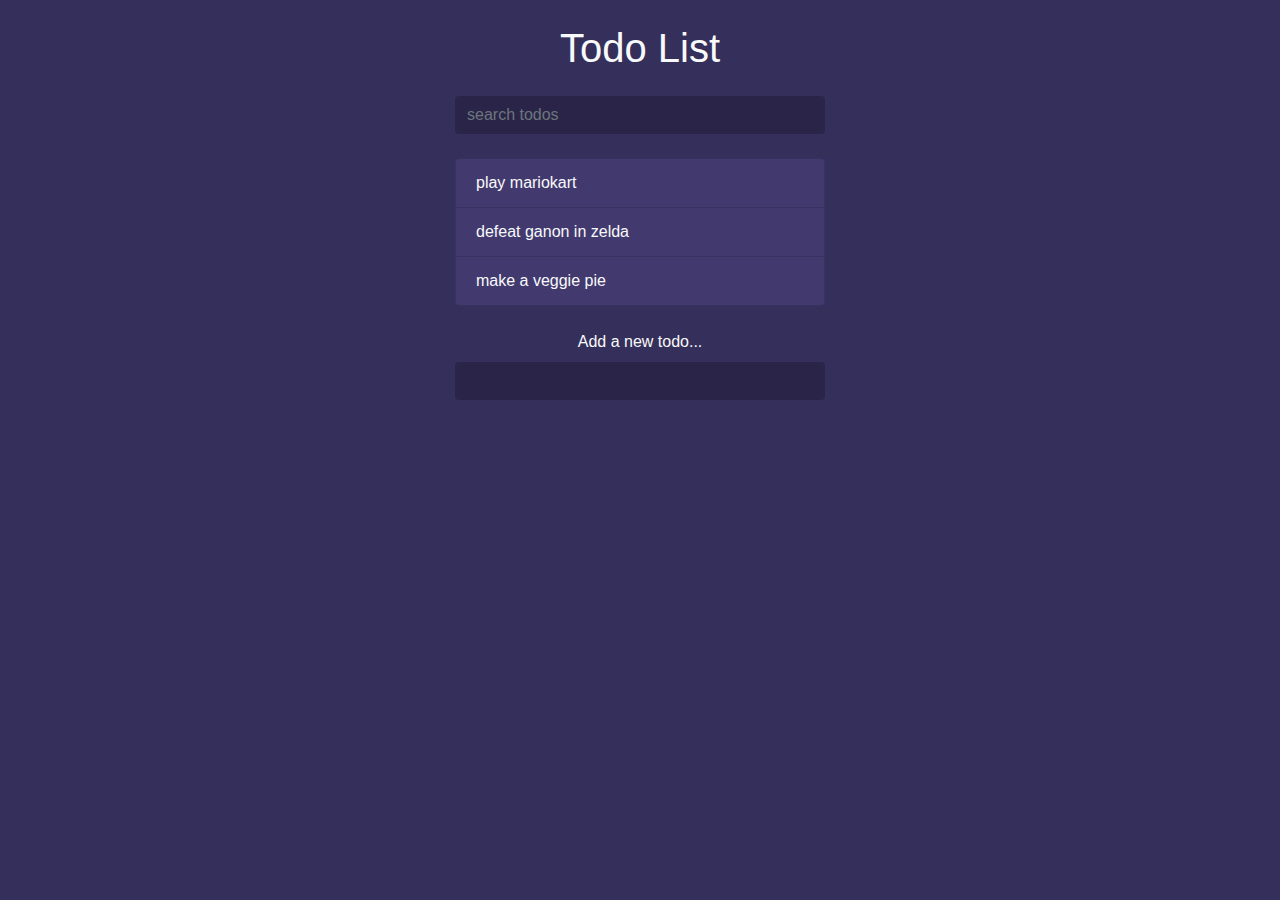
<file: chapter_9/index.html>
<html lang="en">
<head>
  <meta charset="UTF-8">
  <meta name="viewport" content="width=device-width, initial-scale=1.0">
  <meta http-equiv="X-UA-Compatible" content="ie=edge">
  <link rel="stylesheet" href="https://stackpath.bootstrapcdn.com/bootstrap/4.3.1/css/bootstrap.min.css" integrity="sha384-ggOyR0iXCbMQv3Xipma34MD+dH/1fQ784/j6cY/iJTQUOhcWr7x9JvoRxT2MZw1T" crossorigin="anonymous">
  <link rel="stylesheet" href="https://use.fontawesome.com/releases/v5.7.2/css/all.css" integrity="sha384-fnmOCqbTlWIlj8LyTjo7mOUStjsKC4pOpQbqyi7RrhN7udi9RwhKkMHpvLbHG9Sr" crossorigin="anonymous">
  <link rel="stylesheet" href="styles.css">
  <title>Todo List</title>
</head>
<body>

  <div class="container">

    <header class="text-center text-light my-4">
      <h1 class="mb-4">Todo List</h1>
      <form class="search">
        <input class="form-control m-auto" type="text" name="search" placeholder="search todos" />
      </form>
    </header>

    <ul class="list-group todos mx-auto text-light">
      <li class="list-group-item d-flex justify-content-between align-items-center">
        <span>play mariokart</span>
        <i class="far fa-trash-alt delete"></i>
      </li>
      <li class="list-group-item d-flex justify-content-between align-items-center">
        <span>defeat ganon in zelda</span>
        <i class="far fa-trash-alt delete"></i>
      </li>
      <li class="list-group-item d-flex justify-content-between align-items-center">
        <span>make a veggie pie</span>
        <i class="far fa-trash-alt delete"></i>
      </li>
    </ul>

    <form class="add text-center my-4">
      <label class="text-light">Add a new todo...</label>
      <input class="form-control m-auto" type="text" name="add" />
    </form>

  </div>
  

  <script src="app.js"></script>
</body>
</html>
</file>
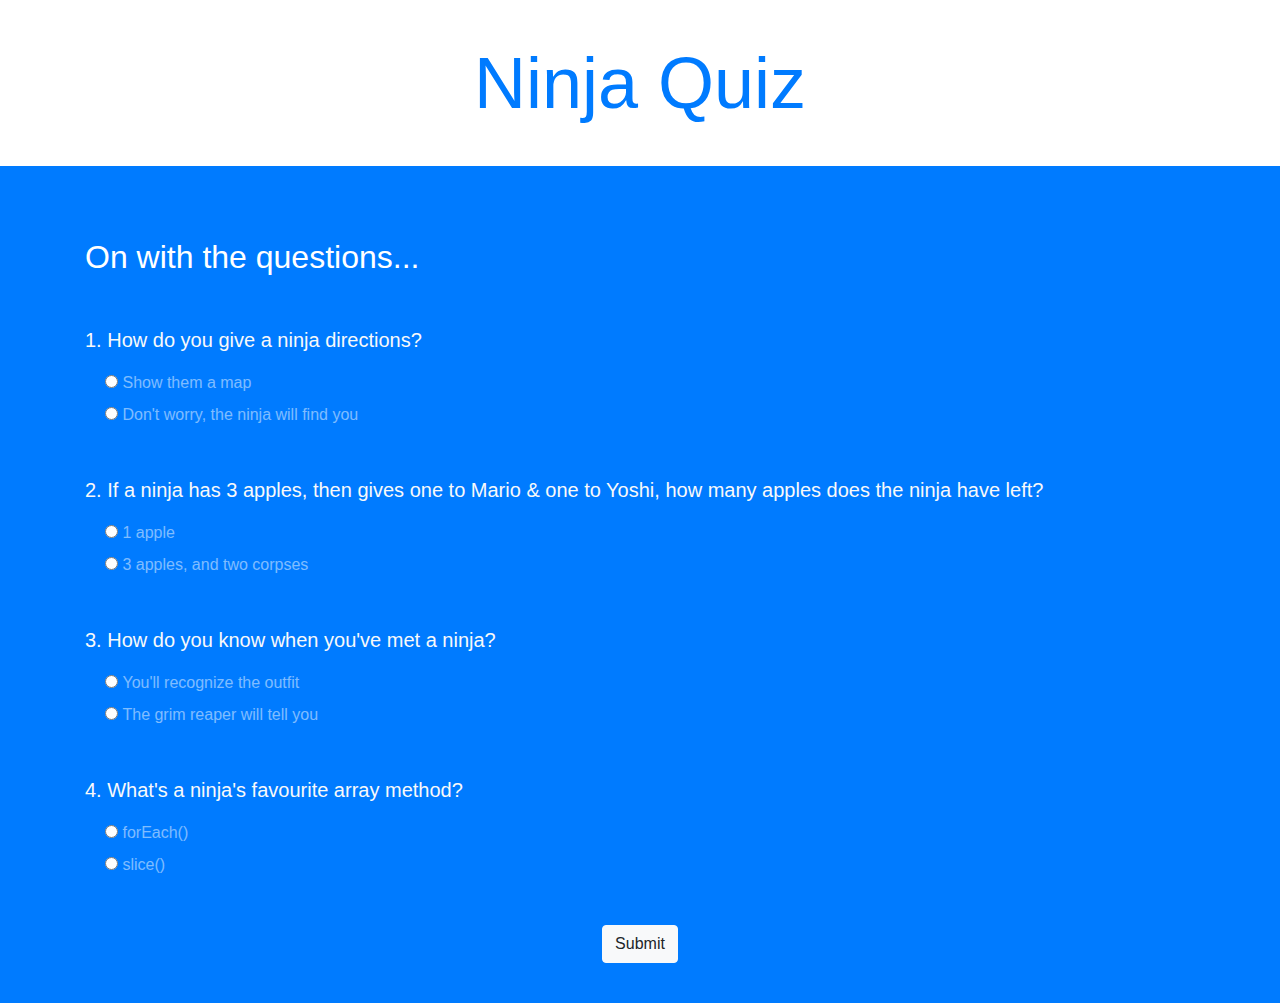
<file: ninja_quiz/index.html>
<html lang="en">
<head>
  <meta charset="UTF-8">
  <meta name="viewport" content="width=device-width, initial-scale=1.0">
  <meta http-equiv="X-UA-Compatible" content="ie=edge">
  <title>Ninja Quiz</title>
  <link rel="stylesheet" href="https://stackpath.bootstrapcdn.com/bootstrap/4.3.1/css/bootstrap.min.css" integrity="sha384-ggOyR0iXCbMQv3Xipma34MD+dH/1fQ784/j6cY/iJTQUOhcWr7x9JvoRxT2MZw1T" crossorigin="anonymous">
</head>
<body>

  <!-- top section -->
  <div class="intro py-3 bg-white text-center">
    <div class="container">
      <h2 class="text-primary display-3 my-4">Ninja Quiz</h2>
    </div>
  </div>

  <!-- Result section -->
  <div class="result py-4 d-none bg-light text-center">
    <div class="container lead">
      <p>You are <span class="text-primary display-4 p-3">0%</span> ninja</p>
    </div>
  </div>

  <!-- quiz section -->
  <div class="quiz py-4 bg-primary">
    <div class="container">
      <h2 class="my-5 text-white">On with the questions...</h2>

      <form class="quiz-form text-light">
        <div class="my-5">
          <p class="lead font-weight-normal">1. How do you give a ninja directions?</p>
          <div class="form-check my-2 text-white-50">
            <input type="radio" name="q1" value="A">
            <label class="form-check-label">Show them a map</label>
          </div>
          <div class="form-check my-2 text-white-50">
            <input type="radio" name="q1" value="B">
            <label class="form-check-label">Don't worry, the ninja will find you</label>
          </div>
        </div>
        <div class="my-5">
          <p class="lead font-weight-normal">2. If a ninja has 3 apples, then gives one to Mario & one to Yoshi, how many apples does the ninja have left?</p>
          <div class="form-check my-2 text-white-50">
            <input type="radio" name="q2" value="A">
            <label class="form-check-label">1 apple</label>
          </div>
          <div class="form-check my-2 text-white-50">
            <input type="radio" name="q2" value="B">
            <label class="form-check-label">3 apples, and two corpses</label>
          </div>
        </div>
        <div class="my-5">
          <p class="lead font-weight-normal">3. How do you know when you've met a ninja?</p>
          <div class="form-check my-2 text-white-50">
            <input type="radio" name="q3" value="A">
            <label class="form-check-label">You'll recognize the outfit</label>
          </div>
          <div class="form-check my-2 text-white-50">
            <input type="radio" name="q3" value="B">
            <label class="form-check-label">The grim reaper will tell you</label>
          </div>
        </div>
        <div class="my-5">
          <p class="lead font-weight-normal">4. What's a ninja's favourite array method?</p>
          <div class="form-check my-2 text-white-50">
            <input type="radio" name="q4" value="A">
            <label class="form-check-label">forEach()</label>
          </div>
          <div class="form-check my-2 text-white-50">
            <input type="radio" name="q4" value="B">
            <label class="form-check-label">slice()</label>
          </div>
        </div>
        <div class="text-center">
          <input type="submit" class="btn btn-light"> 
        </div>
      </form>

    </div>
  </div>
  
  <script src="app.js"></script>
</body>
</html>
</file>
<file: chapter_9/styles.css>
body{
    background: #352f5b;
}
.container{
    max-width: 400px;
}
input[type=text],
input[type=text]:focus{
    color: #fff;
    border: none;
    background-color: rgba(0,0,0,0.2);
    max-width: 400px;
}
.todos li {
    background-color: #423a6f;
}

.delete {
    cursor: pointer;
}

.filtered{
    display:none !important;
}
</file>
